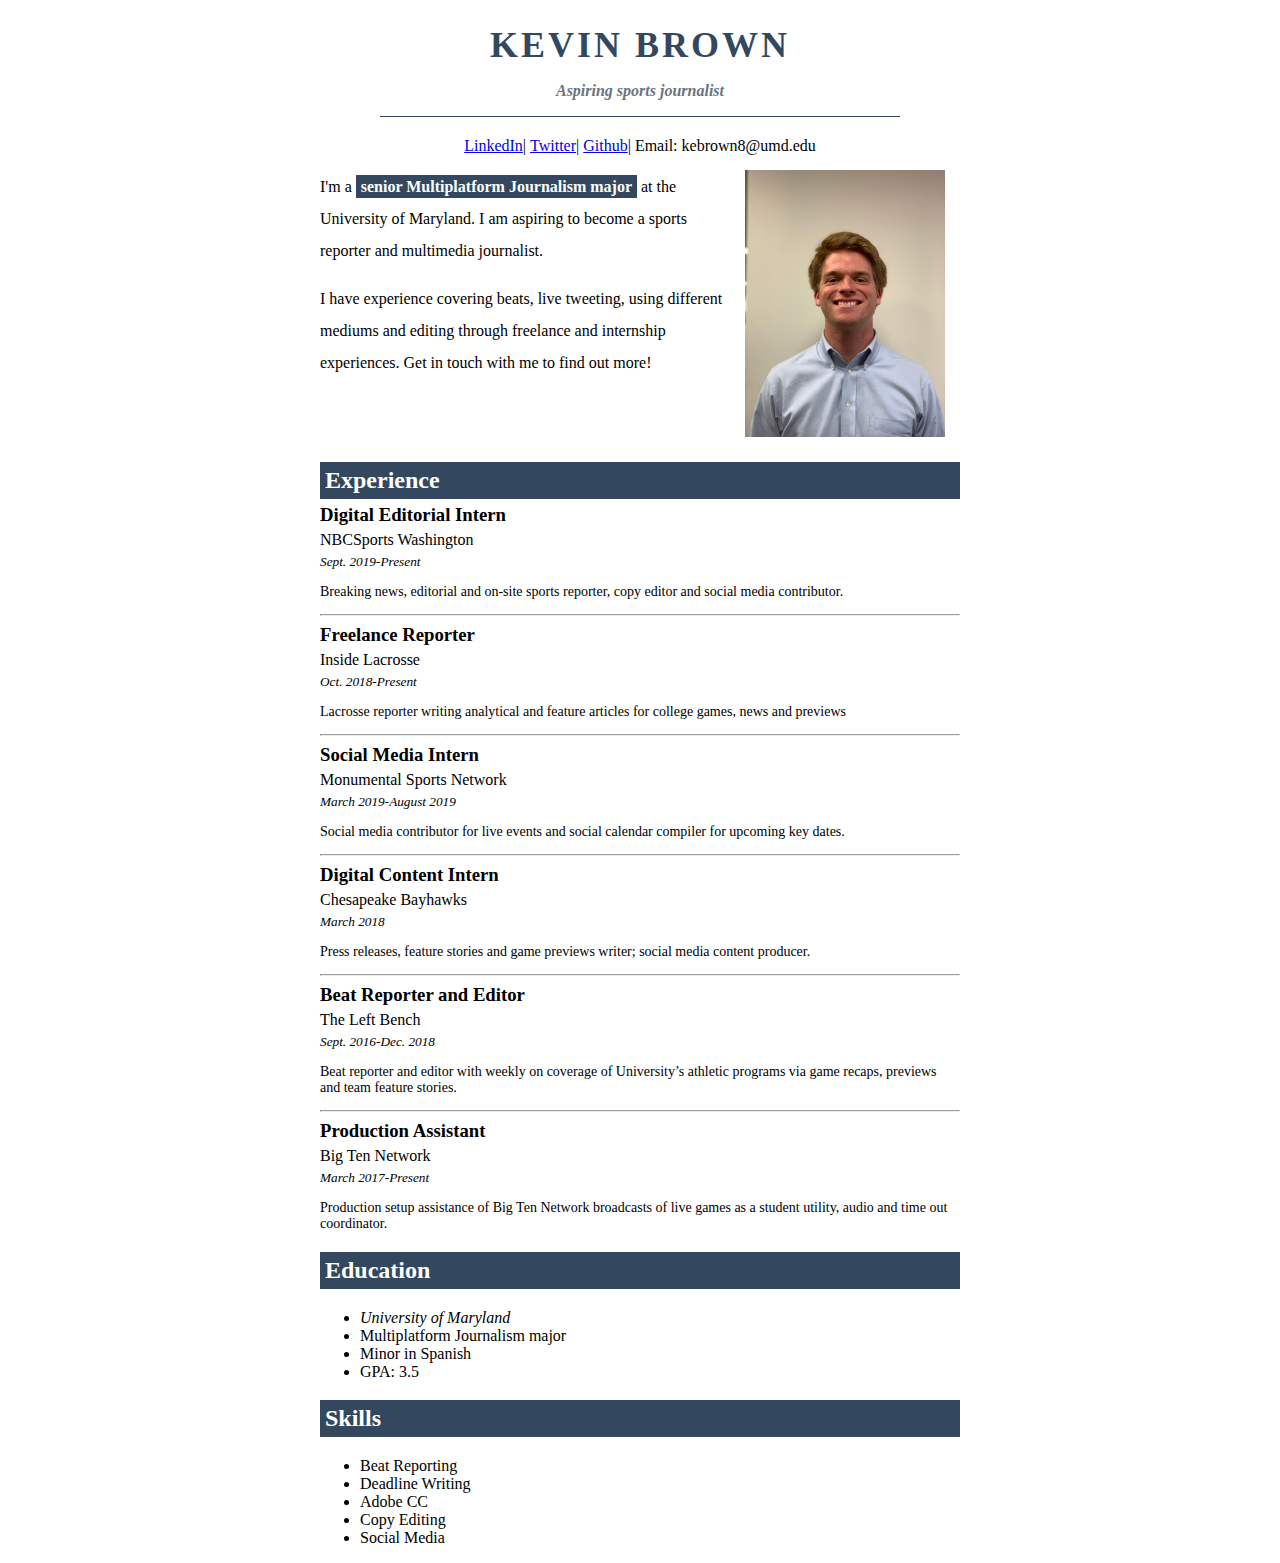
<file: index.html>
<!DOCTYPE html>
<html>
  <head>
<title>Kevin Brown Resume</title>
<link rel="stylesheet" href="style.css" type="text/css">
<link href="https://fonts.googleapis.com/css?family=Merriweather|Source+Sans+Pro&display=swap" rel="stylesheet">
</head>
<body>
<!--I made this myself!-->
  <div id="header" class="center-top-content">
<h1>Kevin Brown</h1>
<p class="my-title"><strong>Aspiring sports journalist</strong></p>
</div>

  <ul id="nav-links">
    <li><a href="https://www.linkedin.com/in/kevin-brown-profile/">LinkedIn</a></li>
    <li><a href="https://twitter.com/kevbrown89">Twitter</a></li>
    <li><a href="https://kebrown8.github.io/">Github</a></li>
    <li>Email: kebrown8@umd.edu</li>

  </ul>
  <div class="main-content">
    <div class="introduction">
      <img src="picture.jpg" alt="KB Picture" class="Picture">
      <p class="introduction">
        I'm a <span class="highlight">senior Multiplatform Journalism major</span> at the University of Maryland. I am aspiring to become a sports reporter and multimedia journalist.</p>
      <p class="introduction">
          I have experience covering beats, live tweeting, using different mediums and editing through freelance and internship experiences. Get in touch with me to find out more!</p>
    </div>
        <div class="container-experience">
<h2>Experience</h2>
  <h3>Digital Editorial Intern</h3>
    <h4>NBCSports Washington</h4>
      <h5>Sept. 2019-Present</h5>
<p>Breaking news, editorial and on-site sports reporter, copy editor and social media contributor.</p>
  <hr />
<h3>Freelance Reporter</h3>
  <h4>Inside Lacrosse</h4>
    <h5>Oct. 2018-Present</h5>
  <p>Lacrosse reporter writing analytical and feature articles for college games, news and previews</p>
<hr />
  <h3>Social Media Intern</h3>
    <h4>Monumental Sports Network</h4>
      <h5>March 2019-August 2019</h5>
  <p>Social media contributor for live events and social calendar compiler for upcoming key dates.</p>
<hr />
  <h3>Digital Content Intern</h3>
    <h4>Chesapeake Bayhawks</h4>
      <h5>March 2018</h5>
    <p>Press releases, feature stories and game previews writer; social media content producer.</p>
<hr />
  <h3>Beat Reporter and Editor</h3>
      <h4>The Left Bench</h4>
        <h5>Sept. 2016-Dec. 2018</h5>
      <p>Beat reporter and editor with weekly on coverage of University’s athletic programs via game recaps, previews and team feature stories.</p>
<hr />
  <h3>Production Assistant</h3>
        <h4>Big Ten Network</h4>
          <h5>March 2017-Present</h5>
        <p>Production setup assistance of Big Ten Network broadcasts of live games as a student utility, audio and time out coordinator.</p>
        </div>
<div class="container-education-skills">
<h2>Education</h2>
  <ul>
    <li><span class="italicize">University of Maryland</span></li>
    <li>Multiplatform Journalism major</li>
    <li>Minor in Spanish</li>
    <li>GPA: 3.5</li>
  </ul>
<h2>Skills</h2>
<ul>
  <li>Beat Reporting</li>
  <li>Deadline Writing</li>
  <li>Adobe CC</li>
  <li>Copy Editing</li>
  <li>Social Media</li>
</ul>
</div>
  </div>
</body>
</html>
</file>
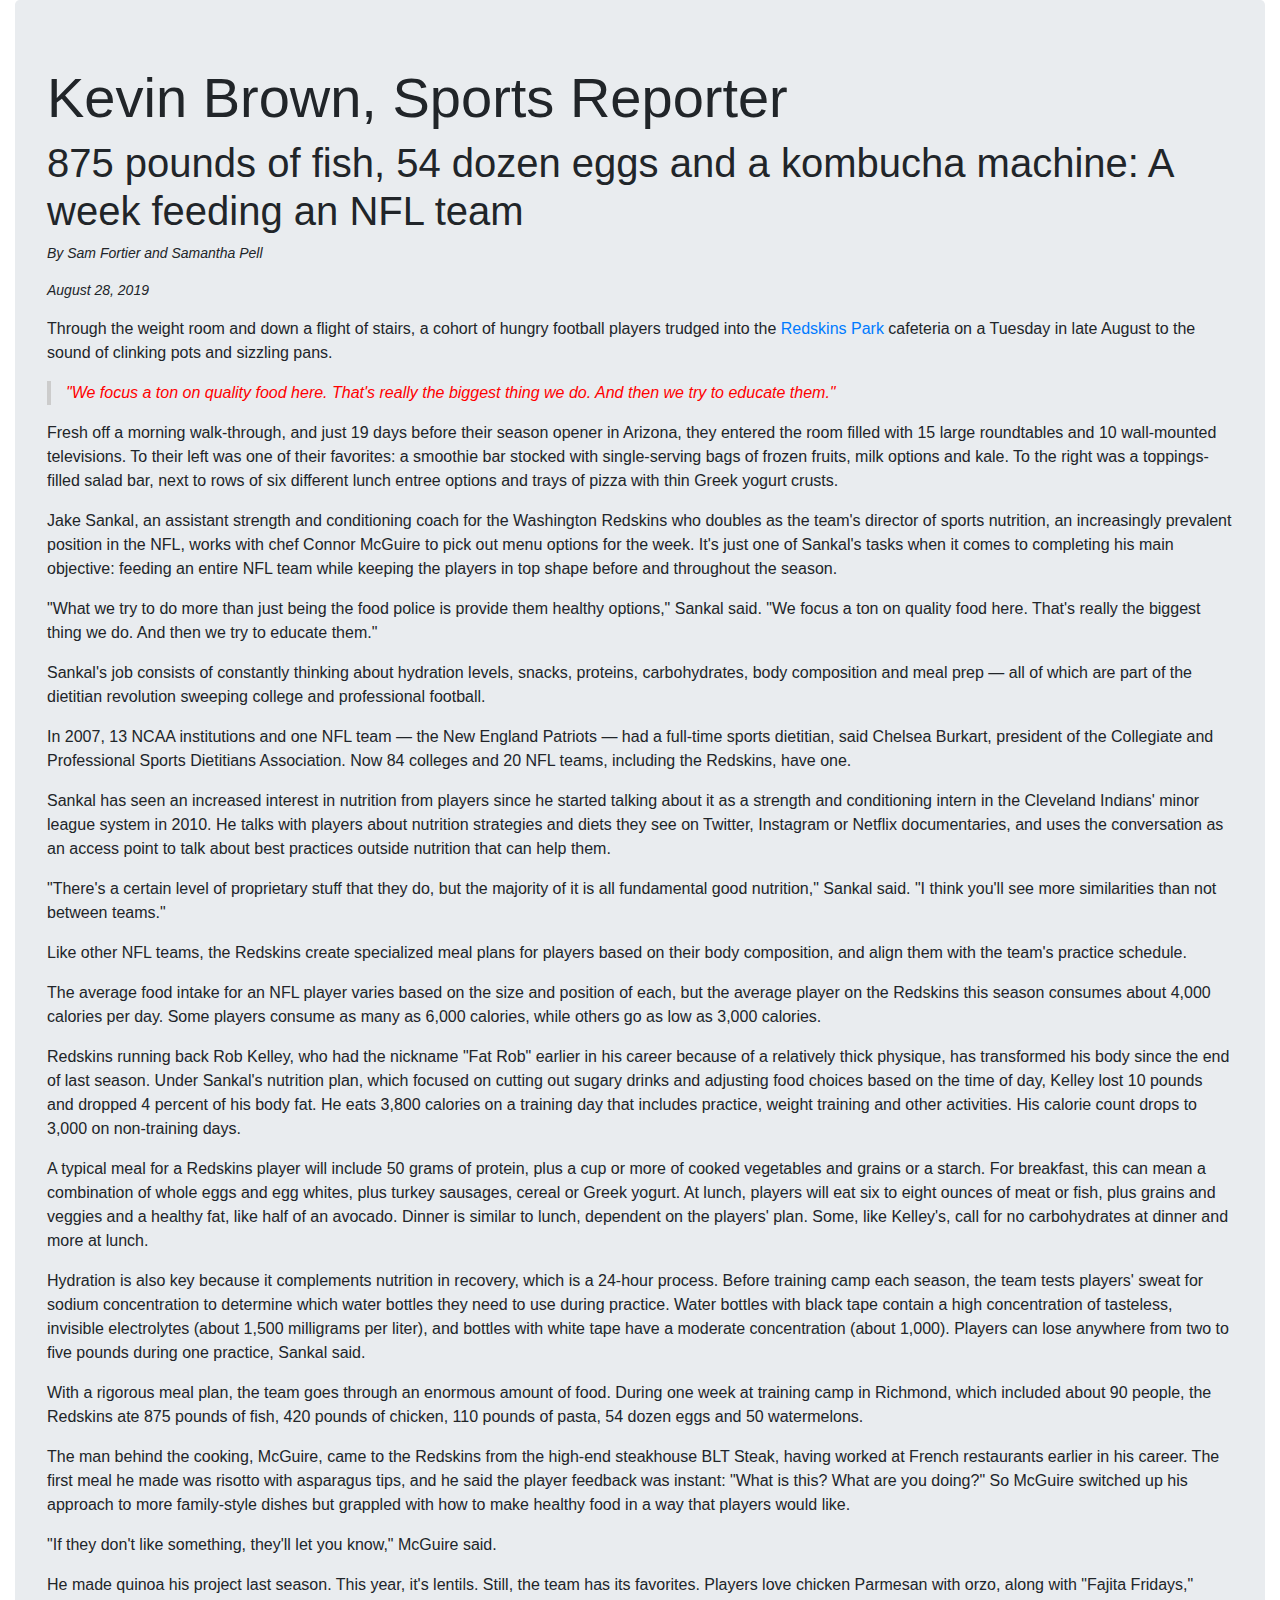
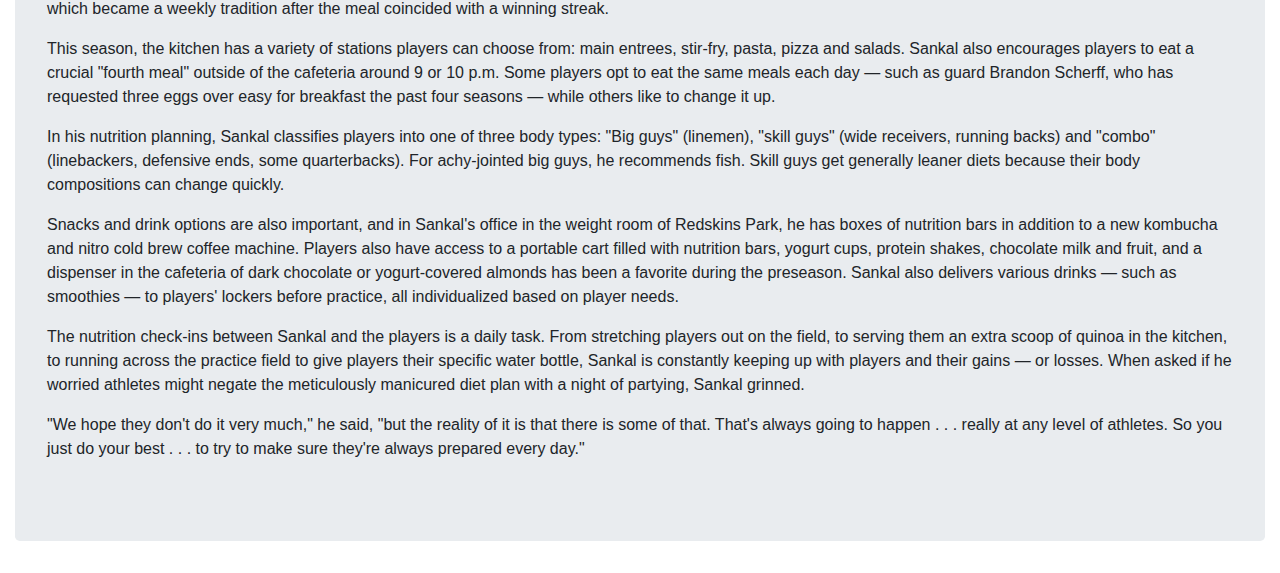
<file: midterm/index.html>
<!DOCTYPE html>
<html lang="en">
	<head>
	<link rel="stylesheet" href="style.css" type="text/css">
<title>Redskins Wapo diet</title>
	<!-- Required meta tags -->
	<meta charset="utf-8">
	        <meta name="viewport" content="width=device-width, initial-scale=1, shrink-to-fit=no">
<!--CSS links bootstraps -->
	<link rel="stylesheet" href="https://stackpath.bootstrapcdn.com/bootstrap/4.3.1/css/bootstrap.min.css" integrity="sha384-ggOyR0iXCbMQv3Xipma34MD+dH/1fQ784/j6cY/iJTQUOhcWr7x9JvoRxT2MZw1T" crossorigin="anonymous">
</head>
<body>
	<div id="content">
	<div class="container-fluid">
	  <div class="jumbotron">
	    <h1 class="display-4">Kevin Brown, Sports Reporter</h1>
<h1>875 pounds of fish, 54 dozen eggs and a kombucha machine: A week feeding an NFL team</h1>
	<div class="byline">
	<p>By Sam Fortier and Samantha Pell</p>
	<p>August 28, 2019</p>
	</div>
<p>Through the weight room and down a flight of stairs, a cohort of hungry football players trudged into the <a href="https://www.redskins.com">Redskins Park</a> cafeteria on a Tuesday in late August to the sound of clinking pots and sizzling pans.</p>
<blockquote>"We focus a ton on quality food here. That's really the biggest thing we do. And then we try to educate them."</blockquote>
<p>Fresh off a morning walk-through, and just 19 days before their season opener in Arizona, they entered the room filled with 15 large roundtables and 10 wall-mounted televisions. To their left was one of their favorites: a smoothie bar stocked with single-serving bags of frozen fruits, milk options and kale. To the right was a toppings-filled salad bar, next to rows of six different lunch entree options and trays of pizza with thin Greek yogurt crusts.</p>
<p>Jake Sankal, an assistant strength and conditioning coach for the Washington Redskins who doubles as the team's director of sports nutrition, an increasingly prevalent position in the NFL, works with chef Connor McGuire to pick out menu options for the week. It's just one of Sankal's tasks when it comes to completing his main objective: feeding an entire NFL team while keeping the players in top shape before and throughout the season.</p>
<p>"What we try to do more than just being the food police is provide them healthy options," Sankal said. "We focus a ton on quality food here. That's really the biggest thing we do. And then we try to educate them."</p>
<p>Sankal's job consists of constantly thinking about hydration levels, snacks, proteins, carbohydrates, body composition and meal prep — all of which are part of the dietitian revolution sweeping college and professional football.</p>
<p>In 2007, 13 NCAA institutions and one NFL team — the New England Patriots — had a full-time sports dietitian, said Chelsea Burkart, president of the Collegiate and Professional Sports Dietitians Association. Now 84 colleges and 20 NFL teams, including the Redskins, have one.</p>
<p>Sankal has seen an increased interest in nutrition from players since he started talking about it as a strength and conditioning intern in the Cleveland Indians' minor league system in 2010. He talks with players about nutrition strategies and diets they see on Twitter, Instagram or Netflix documentaries, and uses the conversation as an access point to talk about best practices outside nutrition that can help them.</p>
<p>"There's a certain level of proprietary stuff that they do, but the majority of it is all fundamental good nutrition," Sankal said. "I think you'll see more similarities than not between teams."</p>
<p>Like other NFL teams, the Redskins create specialized meal plans for players based on their body composition, and align them with the team's practice schedule.</p>
<p>The average food intake for an NFL player varies based on the size and position of each, but the average player on the Redskins this season consumes about 4,000 calories per day. Some players consume as many as 6,000 calories, while others go as low as 3,000 calories.</p>
<p>Redskins running back Rob Kelley, who had the nickname "Fat Rob" earlier in his career because of a relatively thick physique, has transformed his body since the end of last season. Under Sankal's nutrition plan, which focused on cutting out sugary drinks and adjusting food choices based on the time of day, Kelley lost 10 pounds and dropped 4 percent of his body fat. He eats 3,800 calories on a training day that includes practice, weight training and other activities. His calorie count drops to 3,000 on non-training days.</p>
<p>A typical meal for a Redskins player will include 50 grams of protein, plus a cup or more of cooked vegetables and grains or a starch. For breakfast, this can mean a combination of whole eggs and egg whites, plus turkey sausages, cereal or Greek yogurt. At lunch, players will eat six to eight ounces of meat or fish, plus grains and veggies and a healthy fat, like half of an avocado. Dinner is similar to lunch, dependent on the players' plan. Some, like Kelley's, call for no carbohydrates at dinner and more at lunch.</p>
<p>Hydration is also key because it complements nutrition in recovery, which is a 24-hour process. Before training camp each season, the team tests players' sweat for sodium concentration to determine which water bottles they need to use during practice. Water bottles with black tape contain a high concentration of tasteless, invisible electrolytes (about 1,500 milligrams per liter), and bottles with white tape have a moderate concentration (about 1,000). Players can lose anywhere from two to five pounds during one practice, Sankal said.</p>
<p>With a rigorous meal plan, the team goes through an enormous amount of food. During one week at training camp in Richmond, which included about 90 people, the Redskins ate 875 pounds of fish, 420 pounds of chicken, 110 pounds of pasta, 54 dozen eggs and 50 watermelons.</p>
<p>The man behind the cooking, McGuire, came to the Redskins from the high-end steakhouse BLT Steak, having worked at French restaurants earlier in his career. The first meal he made was risotto with asparagus tips, and he said the player feedback was instant: "What is this? What are you doing?" So McGuire switched up his approach to more family-style dishes but grappled with how to make healthy food in a way that players would like.</p>
<p>"If they don't like something, they'll let you know," McGuire said.</p>
<p>He made quinoa his project last season. This year, it's lentils. Still, the team has its favorites. Players love chicken Parmesan with orzo, along with "Fajita Fridays," which became a weekly tradition after the meal coincided with a winning streak.</p>
<p>This season, the kitchen has a variety of stations players can choose from: main entrees, stir-fry, pasta, pizza and salads. Sankal also encourages players to eat a crucial "fourth meal" outside of the cafeteria around 9 or 10 p.m. Some players opt to eat the same meals each day — such as guard Brandon Scherff, who has requested three eggs over easy for breakfast the past four seasons — while others like to change it up.</p>
<p>In his nutrition planning, Sankal classifies players into one of three body types: "Big guys" (linemen), "skill guys" (wide receivers, running backs) and "combo" (linebackers, defensive ends, some quarterbacks). For achy-jointed big guys, he recommends fish. Skill guys get generally leaner diets because their body compositions can change quickly.</p>
<p>Snacks and drink options are also important, and in Sankal's office in the weight room of Redskins Park, he has boxes of nutrition bars in addition to a new kombucha and nitro cold brew coffee machine. Players also have access to a portable cart filled with nutrition bars, yogurt cups, protein shakes, chocolate milk and fruit, and a dispenser in the cafeteria of dark chocolate or yogurt-covered almonds has been a favorite during the preseason. Sankal also delivers various drinks — such as smoothies — to players' lockers before practice, all individualized based on player needs.</p>
<p>The nutrition check-ins between Sankal and the players is a daily task. From stretching players out on the field, to serving them an extra scoop of quinoa in the kitchen, to running across the practice field to give players their specific water bottle, Sankal is constantly keeping up with players and their gains — or losses. When asked if he worried athletes might negate the meticulously manicured diet plan with a night of partying, Sankal grinned.</p>
<p>"We hope they don't do it very much," he said, "but the reality of it is that there is some of that. That's always going to happen . . . really at any level of athletes. So you just do your best . . . to try to make sure they're always prepared every day."</p>
			</div>
		</div>
	</div>




</body>
</html>
</file>
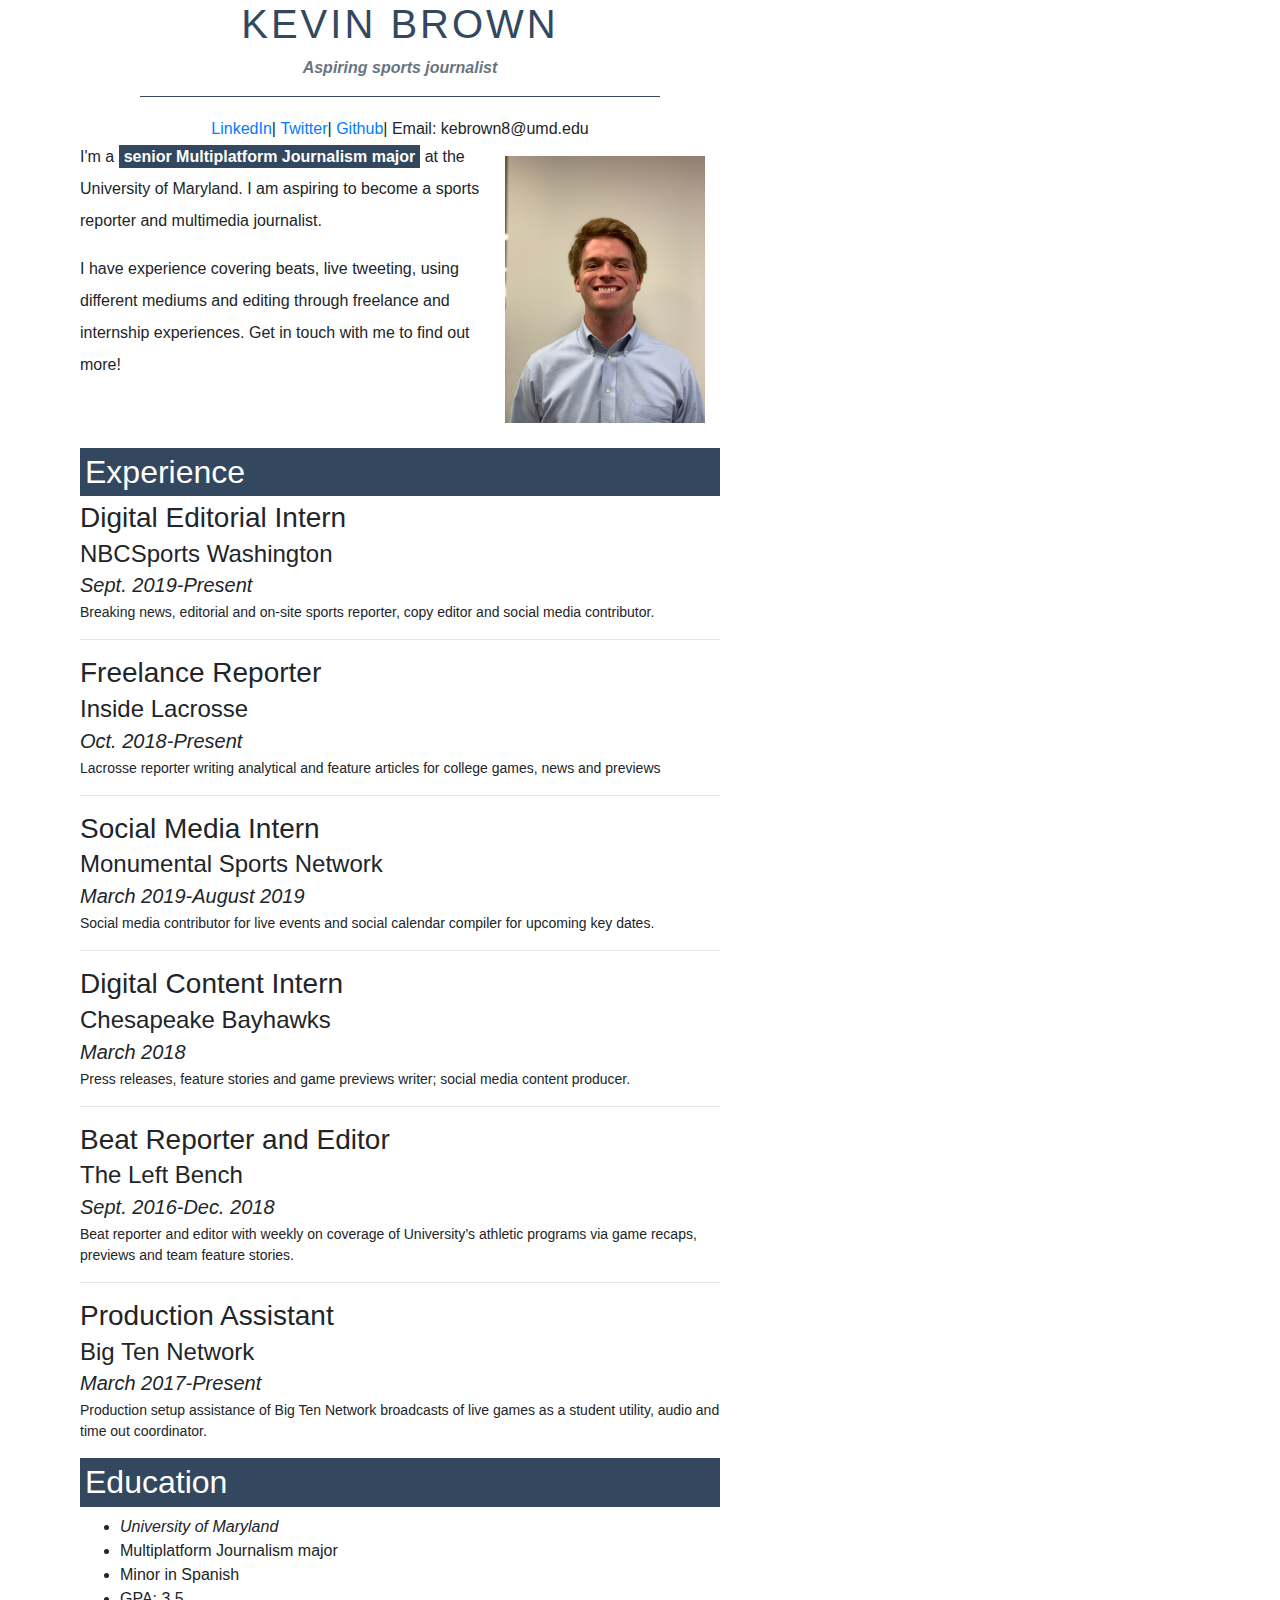
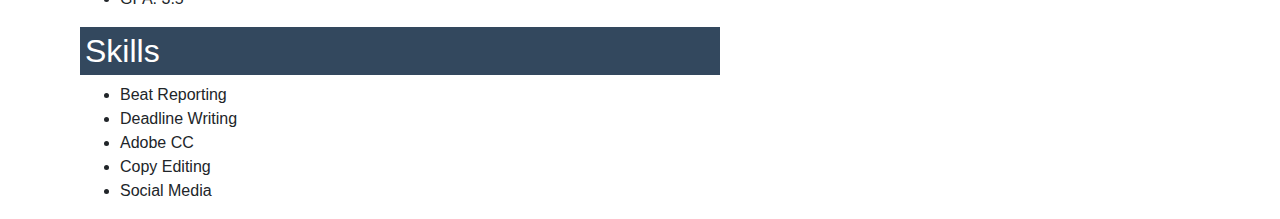
<file: resume.html>
<!DOCTYPE html>
<html>
  <head>
<title>Kevin Brown Resume</title>
<link rel="stylesheet" href="style.css" type="text/css">
<link href="https://fonts.googleapis.com/css?family=Merriweather|Source+Sans+Pro&display=swap" rel="stylesheet">
<!-- Required meta tags -->
<meta charset="utf-8">
        <meta name="viewport" content="width=device-width, initial-scale=1, shrink-to-fit=no">

<!--CSS links bootstraps -->
<link rel="stylesheet" href="https://stackpath.bootstrapcdn.com/bootstrap/4.3.1/css/bootstrap.min.css" integrity="sha384-ggOyR0iXCbMQv3Xipma34MD+dH/1fQ784/j6cY/iJTQUOhcWr7x9JvoRxT2MZw1T" crossorigin="anonymous">
</head>
<body>
<!--I made this myself!-->
  <div id="header" class="center-top-content">
<h1>Kevin Brown</h1>
<p class="my-title"><strong>Aspiring sports journalist</strong></p>
</div>

  <ul id="nav-links">
    <li><a href="https://www.linkedin.com/in/kevin-brown-profile/">LinkedIn</a></li>
    <li><a href="https://twitter.com/kevbrown89">Twitter</a></li>
    <li><a href="https://kebrown8.github.io/">Github</a></li>
    <li>Email: kebrown8@umd.edu</li>

  </ul>
  <div class="main-content">
    <div class="introduction">
      <img src="picture.jpg" alt="KB Picture" class="Picture">
      <p class="introduction">
        I'm a <span class="highlight">senior Multiplatform Journalism major</span> at the University of Maryland. I am aspiring to become a sports reporter and multimedia journalist.</p>
      <p class="introduction">
          I have experience covering beats, live tweeting, using different mediums and editing through freelance and internship experiences. Get in touch with me to find out more!</p>
    </div>
        <div class="container-experience">
<h2>Experience</h2>
  <h3>Digital Editorial Intern</h3>
    <h4>NBCSports Washington</h4>
      <h5>Sept. 2019-Present</h5>
<p>Breaking news, editorial and on-site sports reporter, copy editor and social media contributor.</p>
  <hr />
<h3>Freelance Reporter</h3>
  <h4>Inside Lacrosse</h4>
    <h5>Oct. 2018-Present</h5>
  <p>Lacrosse reporter writing analytical and feature articles for college games, news and previews</p>
<hr />
  <h3>Social Media Intern</h3>
    <h4>Monumental Sports Network</h4>
      <h5>March 2019-August 2019</h5>
  <p>Social media contributor for live events and social calendar compiler for upcoming key dates.</p>
<hr />
  <h3>Digital Content Intern</h3>
    <h4>Chesapeake Bayhawks</h4>
      <h5>March 2018</h5>
    <p>Press releases, feature stories and game previews writer; social media content producer.</p>
<hr />
  <h3>Beat Reporter and Editor</h3>
      <h4>The Left Bench</h4>
        <h5>Sept. 2016-Dec. 2018</h5>
      <p>Beat reporter and editor with weekly on coverage of University’s athletic programs via game recaps, previews and team feature stories.</p>
<hr />
  <h3>Production Assistant</h3>
        <h4>Big Ten Network</h4>
          <h5>March 2017-Present</h5>
        <p>Production setup assistance of Big Ten Network broadcasts of live games as a student utility, audio and time out coordinator.</p>
        </div>
<div class="container-education-skills">
<h2>Education</h2>
  <ul>
    <li><span class="italicize">University of Maryland</span></li>
    <li>Multiplatform Journalism major</li>
    <li>Minor in Spanish</li>
    <li>GPA: 3.5</li>
  </ul>
<h2>Skills</h2>
<ul>
  <li>Beat Reporting</li>
  <li>Deadline Writing</li>
  <li>Adobe CC</li>
  <li>Copy Editing</li>
  <li>Social Media</li>
</ul>
</div>
  </div>
  <!--scripts bootstraps -->
      <script src="https://code.jquery.com/jquery-3.3.1.slim.min.js" integrity="sha384-q8i/X+965DzO0rT7abK41JStQIAqVgRVzpbzo5smXKp4YfRvH+8abtTE1Pi6jizo" crossorigin="anonymous"></script>
      <script src="https://cdnjs.cloudflare.com/ajax/libs/popper.js/1.14.7/umd/popper.min.js" integrity="sha384-UO2eT0CpHqdSJQ6hJty5KVphtPhzWj9WO1clHTMGa3JDZwrnQq4sF86dIHNDz0W1" crossorigin="anonymous"></script>
      <script src="https://stackpath.bootstrapcdn.com/bootstrap/4.3.1/js/bootstrap.min.js" integrity="sha384-JjSmVgyd0p3pXB1rRibZUAYoIIy6OrQ6VrjIEaFf/nJGzIxFDsf4x0xIM+B07jRM" crossorigin="anonymous"></script>
</body>
</html>
</file>
<file: style.css>
h1 {
  font-size:36px;
  color:#33485e;
  text-transform: uppercase;
  letter-spacing: 3px;
  margin-bottom: 0;
}
body {
  max-width: 800px;
  font-family: 'Rasa', serif;
  margin: 0 auto;
}
.Picture {
  max-width: 200px;
  height: auto;
  width: 50%;
}
#header{
  border-bottom: 1px solid #33485e;
  text-align: center;
}
h1, h2, h3, h4, h5 {
  font-family: 'Rasa' sans-serif;
}
#nav-links {
  text-align: center;
  list-style-type: none;
  padding-left: 0;
  margin: 0 auto;
}
ul#nav-links li {
  display: inline-block;
}
#nav-links > li:not(:last-child)::after{
  content:"|";
  margin: 0;
}
.my-title {
  text-align: center;
  color: #6a747e;
  font-style: italic;
}
.main-content {
  width: 80%;
  margin: 0 auto;
}
.highlight {
  background-color: #33485e;
  padding: 3px 5px;
  color: white;
  font-weight: bold;
}
.introduction {
  line-height: 2;
  overflow: auto;
}
.introduction img {
  width: 40%;
  float: right;
  margin: 15px;
  margin-left: 20px;
  margin-bottom: 20px;
}
.center-top-content {
  width: 65%;
  margin: 0 auto 20px;
  text-align: left;
  list-style-position: inside;
}
h2 {
  color: white;
  background-color: #33485e;
  padding: 5px;
}
h3 {
  font-weight: bold;
}
h4 {
  font-weight: 400;
}
h5 {
  font-weight: 400;
  font-style: italic;
}
.container-experience h2, .container-experience h3, .container-experience h4, .container-experience h5 {
    margin-top: 5px;
    margin-bottom: 5px;
}
.container-experience p {
  font-size: 14px;
}
.italicize {
  font-style: italic;
}
</file>
<file: midterm/style.css>
.content {
	margin: 0 auto;
	width: 900px;
}
.byline {
	font-family: helvetica;
	font-size: 14px;
	font-style: italic;
}
body {
	font-family: Georgia;
	font-size: 13px;
}
h1 {
	font-family: helvetica; "Sans Serif";
}
blockquote {
	font: 16px/24px normal helvetica, sans-serif;
font-style: italic;
margin-top: 15px;
margin-bottom: 15px;
color: red;
margin-left: 50px;
padding-left: 15px;
border-left: 4px solid #ccc;
}
</file>
